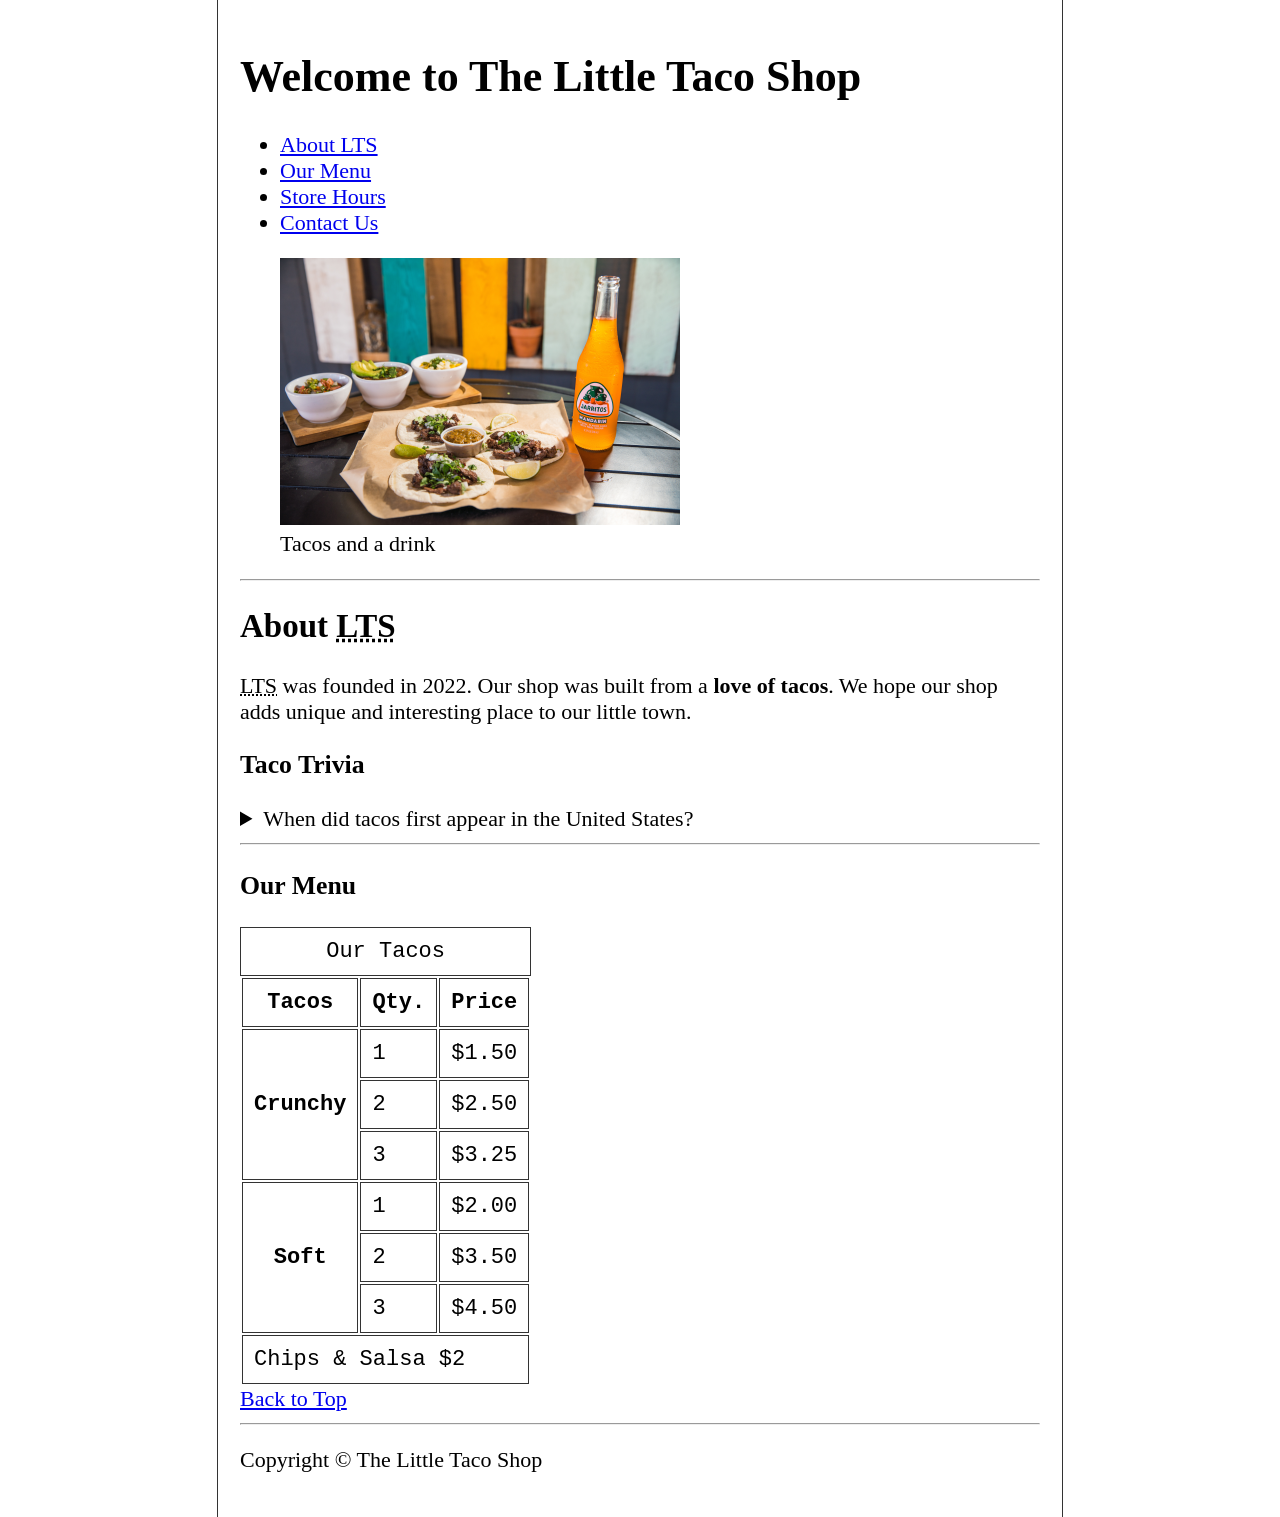
<file: freecodecamp project/index.html>
<!DOCTYPE html>
<html lang="en">
    <head>
        <meta charset="utf-8">
        <meta name="author" content="Neelam Kumari">
        <meta name="description" content="The official Website for The Little Taco Shop">
        <title>Taco shop</title>
        <link href="styles.css" rel="stylesheet">
        <link rel="icon" href="favicon.ico"  type="image/x-icon">
    </head>
    <body>
        <header><h1>Welcome to The Little Taco Shop</h1></header>
        
        <nav>
            <ul>
                <li><a href="#about">About LTS</a></li>
                <li><a href="#menu">Our Menu</a></li>
                <li><a href="/hours.html">Store Hours</a></li>
                <li><a href="/contacts.html">Contact Us</a></li>
            </ul>
        </nav>
        <figure>
            <img src="tacos_and_drink_400x267.png" alt="tacos and a drink">
            <figcaption>Tacos and a drink</figcaption>
        </figure>
        <hr>
        <h2 id="about">About <abbr title="Little Taco Shop">LTS</abbr></h2>
        <p>
            <abbr title="Little Taco Shop">LTS</abbr> was founded in 2022. Our shop was built from a <strong>love of tacos</strong>. We hope our shop adds unique and interesting place to our little town.
        </p>
        <aside><h3>Taco Trivia</h3>
        <details>
            <summary>When did tacos first appear in the United States?</summary>
            <p>7th century</p>
        </details>
        </aside>
        
        
        
        <hr>
        <h3 id="menu">Our Menu</h3>
        <table>
            <caption>Our Tacos</caption>
            <thead>
                <tr>
                    <th>Tacos</th>
                    <th>Qty.</th>
                    <th>Price</th>
                </tr>
            </thead>
            <tbody>
                <tr>
                    <th span="row" rowspan="3">Crunchy</th>
                    <td>1</td>
                    <td>$1.50</td>
                </tr>
                <tr>
                    
                    <td>2</td>
                    <td>$2.50</td>
                </tr>
                <tr>
                    
                    <td>3</td>
                    <td>$3.25</td>
                </tr>
                <tr>
                    <th span="row" rowspan="3">Soft</th>
                    <td>1</td>
                    <td>$2.00</td>
                </tr>
                <tr>
                    
                    <td>2</td>
                    <td>$3.50</td>
                </tr>
                <tr>
                    
                    <td>3</td>
                    <td>$4.50</td>
                </tr>
                
            </tbody>
            <tfoot>
                <tr >
                    <td colspan="4">Chips &amp; Salsa  $2</td>
                </tr>
            </tfoot>
        </table>
        <a href="#">Back to Top</a>
        <hr>
        <p>Copyright &copy; The Little Taco Shop</p>

            
        
    </body>
</html>
</file>
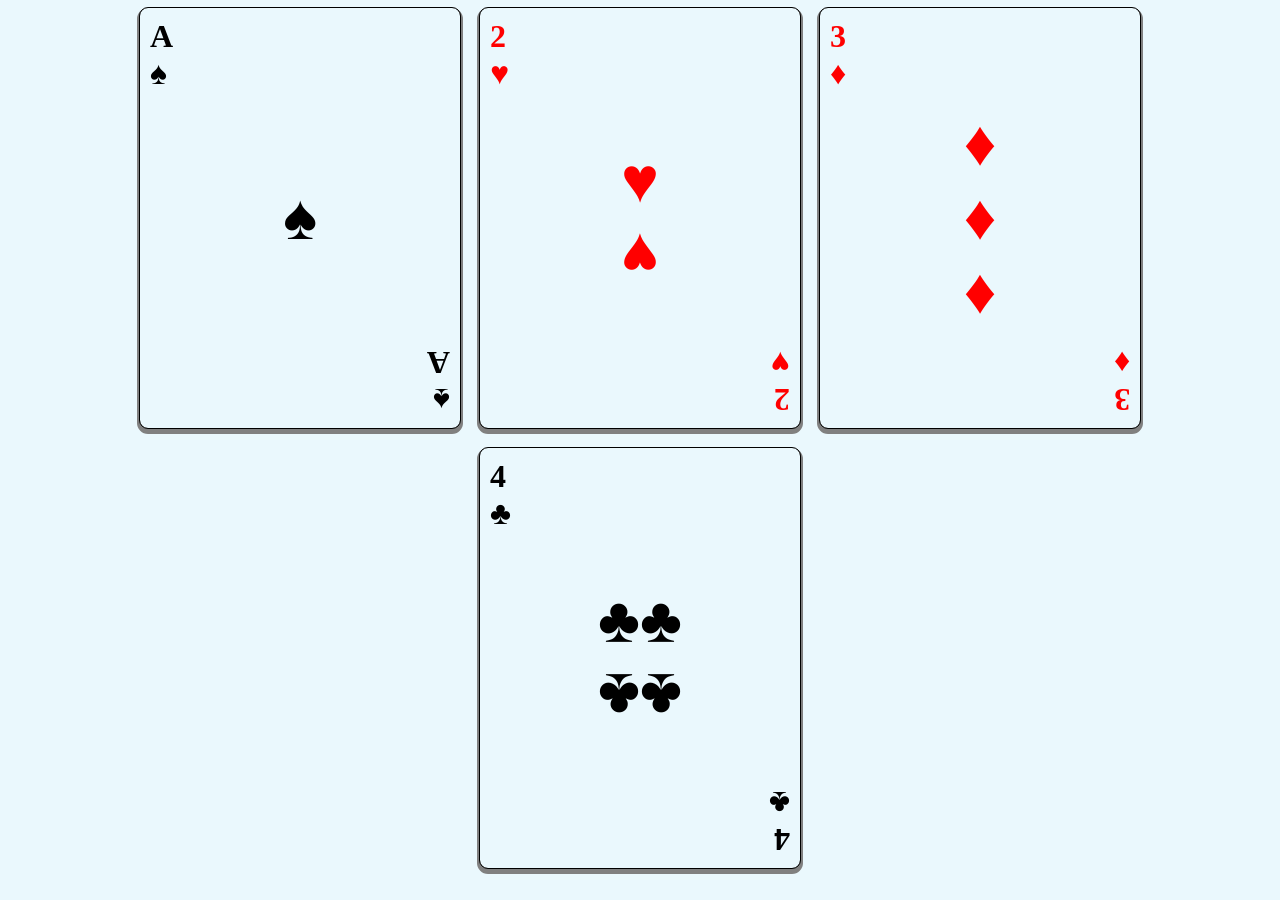
<file: freecodecamp project/certification project1/index.html>
<!DOCTYPE html>
<html lang="en">

<head>
  <meta charset="UTF-8">
  <meta name="viewport" content="width=device-width, initial-scale=1.0">
  <title>Playing Cards</title>
  <link href="styles.css" rel="stylesheet">

</head>

<body>
  <main id="playing-cards">
    <div class="card">
      <div class="left small">
        <p><span class="black">A</span></p>
        <p><span class="black">♠</span></p>
      </div>
      <div class="middle">
        <p><span class="black">♠</span></p>
      </div>
      <div class="right reverse small">
        <p><span class="black">♠</span></p>
        <p><span class="black">A</span></p>
        
      </div>
    </div>
    <div class="card">
       <div class="left small">
        <p><span class="red">2</span></p><p><span class="red">♥</span></p>
       </div>
      <div class="middle">
        <p><span class="red">♥</span></p>
        <p class="reverse"><span class="red  ">♥</span></p>
      </div>
      <div class="right reverse small">
        <p><span class="red">2</span></p><p><span class="red">♥</span></p>
      </div>
    </div>
    <div class="card">
       <div class="left small">
        <p><span class="red">3</span></p><p><span class="red">♦</span></p>
       </div>
      <div class="middle">
        <p><span class="red">♦</span></p>
        <p><span class="red">♦</span></p>
        <p><span class="red">♦</span></p>
        
      </div>
      <div class="right reverse small">
        <p><span class="red">3</span></p><p><span class="red">♦</span></p>
      </div>
    </div>
    <div class="card">
       <div class="left small">
        <p><span class="black">4</span></p><p><span class="black">♣</span></p>
       </div>
      <div class="middle container">
        <p><span class="black">♣</span></p>
        <p><span class="black">♣</span></p>
        <p class="reverse"><span class="black">♣</span></p>
        <p class="reverse"><span class="black">♣</span></p>
        
      </div>
      <div class="right reverse small">
        <p><span class="black">4</span></p><p><span class="black">♣</span></p>
      </div>
    </div>
  </main>

</body>

</html>
</file>
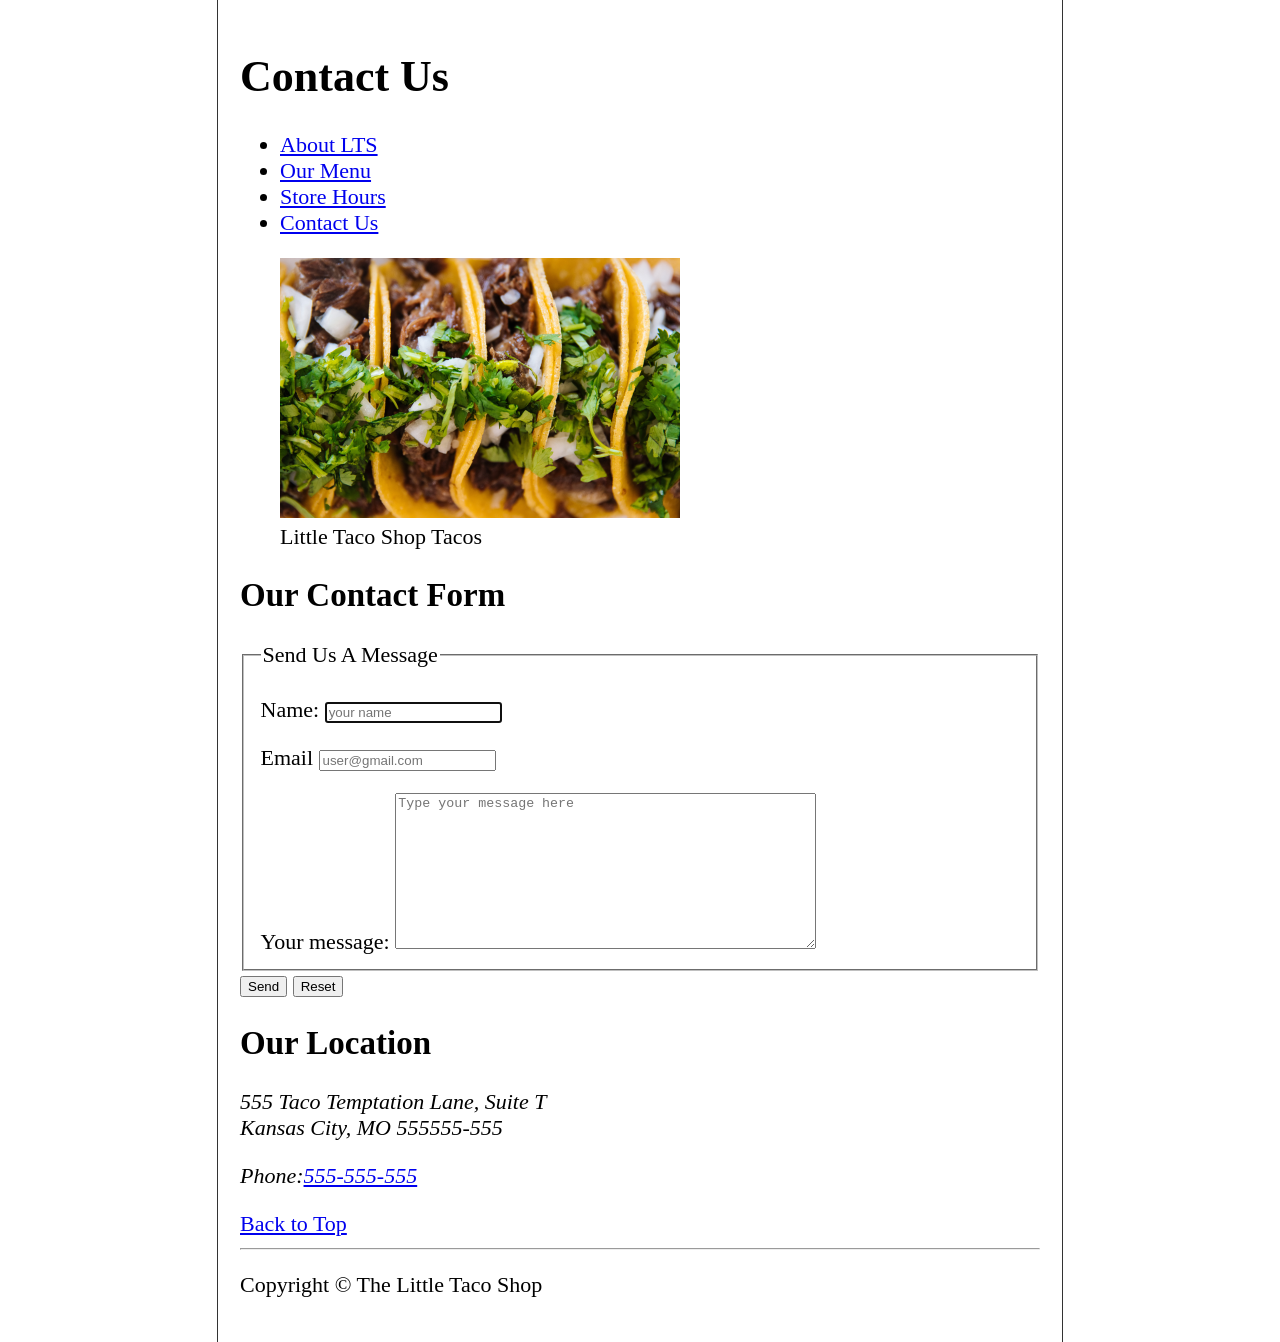
<file: freecodecamp project/contacts.html>
<!DOCTYPE html>
<html lang="en">
    <head>
        <meta charset="utf-8">
        <title>Taco shop</title>
        <link href="styles.css" rel="stylesheet">
        <link href="favicon.ico" rel="icon" type="image/x-icon">
    </head>
    <body>
        <h1>Contact Us</h1>
        <nav>
            <ul>
                <li><a href="/index.html">About LTS</a></li>
                <li><a href="#menu">Our Menu</a></li>
                <li><a href="/hours.html">Store Hours</a></li>
                <li><a href="#contact">Contact Us</a></li>
            </ul>
        </nav>
        <figure>
            <img src="tacos_close_up_400x260.png" alt="tacos close-up">
            <figcaption>Little Taco Shop Tacos</figcaption>
        </figure>
        <h2>Our Contact Form</h2>
        <form action="httpform" method="get">
            <fieldset>
                <legend>Send Us A Message</legend>
                <p>
                    <label for="name">Name:</label>
                    <input type="text" id="name" placeholder="your name" required autocomplete autofocus="on">
                </p>
                <p>
                    <label for="email">Email</label>
                    <input id="email" type="email" placeholder="user@gmail.com" required >
                </p>
                <label for="message">Your message:</label>
                <textarea cols="50" rows="10" id="message" placeholder="Type your message here"></textarea>
            </fieldset>
            <button type="submit">Send</button>
            <button type="reset">Reset</button>
            
        </form>
        <h2>Our Location</h2>
        <p>
            <address>
                <p>555 Taco Temptation Lane, Suite T<br>Kansas City, MO 555555-555</p>
                Phone:<a href="tel:555-555-555">555-555-555</a>
            </address>
            
        </p>
        <a href="#">Back to Top</a>
        <hr>
        <p>Copyright &copy; The Little Taco Shop</p>
</file>
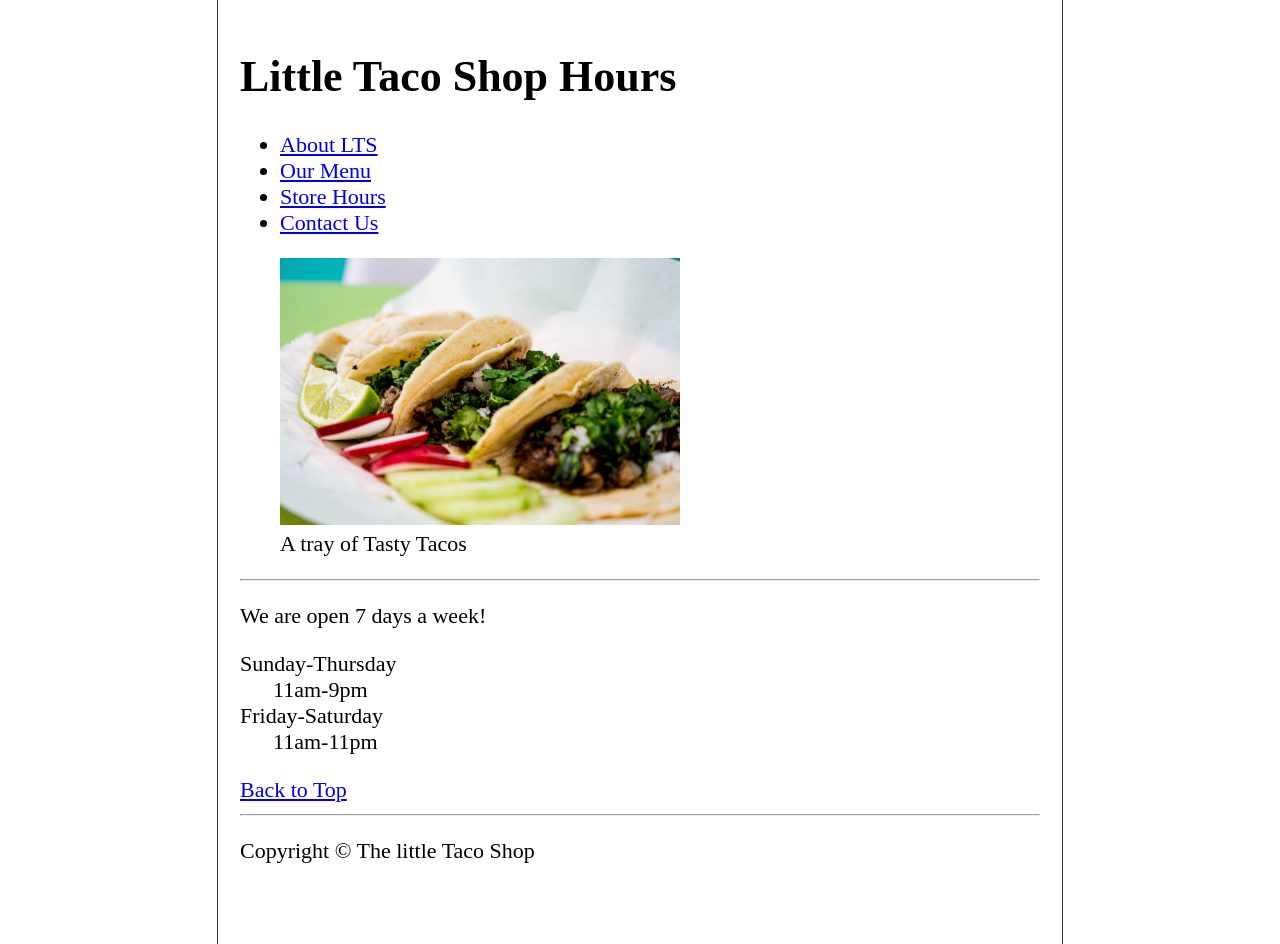
<file: freecodecamp project/hours.html>
<!DOCTYPE html>
<html lang="en">
    <head>
        <meta charset="utf-8">
        <title>hours</title>
        <link href="styles.css" rel="stylesheet">
        <link href="favicon.ico" rel="icon" type="image/x-icon">
    </head>
    <body>
        <h1>Little Taco Shop Hours</h1>
        <nav>
            <ul>
                <li><a href="/#about">About LTS</a></li>
                <li><a href="/#menu">Our Menu</a></li>
                <li><a href="#hours">Store Hours</a></li>
                <li><a href="/contacts.html">Contact Us</a></li>
            </ul>
        </nav>
        <figure>
            <img src="tacos_tray_400x267.png" alt="tacos tray">
            <figcaption>A tray of Tasty Tacos</figcaption>
        </figure>
        <hr>
        <article>
            <p>We are open 7 days a week!</p>
            <p>Sunday-Thursday<br>&nbsp;&nbsp;&nbsp;&nbsp;&nbsp;&nbsp;11am-9pm<br>Friday-Saturday<br>&nbsp;&nbsp;&nbsp;&nbsp;&nbsp;&nbsp;11am-11pm</p>
            <a href="#">Back to Top</a>
        </article>
        <hr>
        <p>Copyright &copy; The little Taco Shop</p>
    </body>
</html>
</file>
<file: freecodecamp project/styles.css>
html {
    font-size: 22px;
}

body {
    min-height: 100vh;
    max-width: 800px;
    margin: 0 auto;
    padding: 1rem;
    border-left: 1px solid #333;
    border-right: 1px solid #333;
}

th, td, caption {
    border: 1px solid #333;
    font-family: 'Courier New', Courier, monospace;
    border-collapse: separate;
    padding: 0.5rem;
}
</file>
<file: freecodecamp project/certification project1/styles.css>
#playing-cards {
  display:flex;
  flex-wrap:wrap;
  gap:20px;
  justify-content:center;
}

body {
  background:#eaf8fd
}
.card {
  display:flex;
  justify-content:space-between;
  width:300px;
  height:400px;
  outline:1px solid black;
  border-radius:8px;
  padding:10px;
  box-shadow:0 3px 0 3px gray;
  
}

.card:hover{
  transform: translateY(-10px);
  box-shadow: 0 8px 20px rgba(0, 0, 0, 0.2);
}
.left{
  
  display:flex;
  flex-direction:column;
  
  align-self:flex-start;
}

.left p {
  margin: 0;
}
.middle {
  display:flex;
  flex-direction:column;
  align-self:center;
  
  flex-wrap:wrap;
  font-size:4rem;
 
}

.middle p{
  margin:0;
}
.reverse {
  transform:scaleY(-1) scaleX(-1);
}

.right {
  display:flex;
  align-self:flex-end;
  flex-direction:column;
}
.right p{
  margin:0;
}

.red {
  color:red;
  font-weight:600;
  
}

.black {
  color:black;
  font-weight:600;
  
}
.container {
  display: grid;
  grid-template-columns: repeat(2, 1fr);
 
}
.small {
  font-size:2rem;
}
</file>
